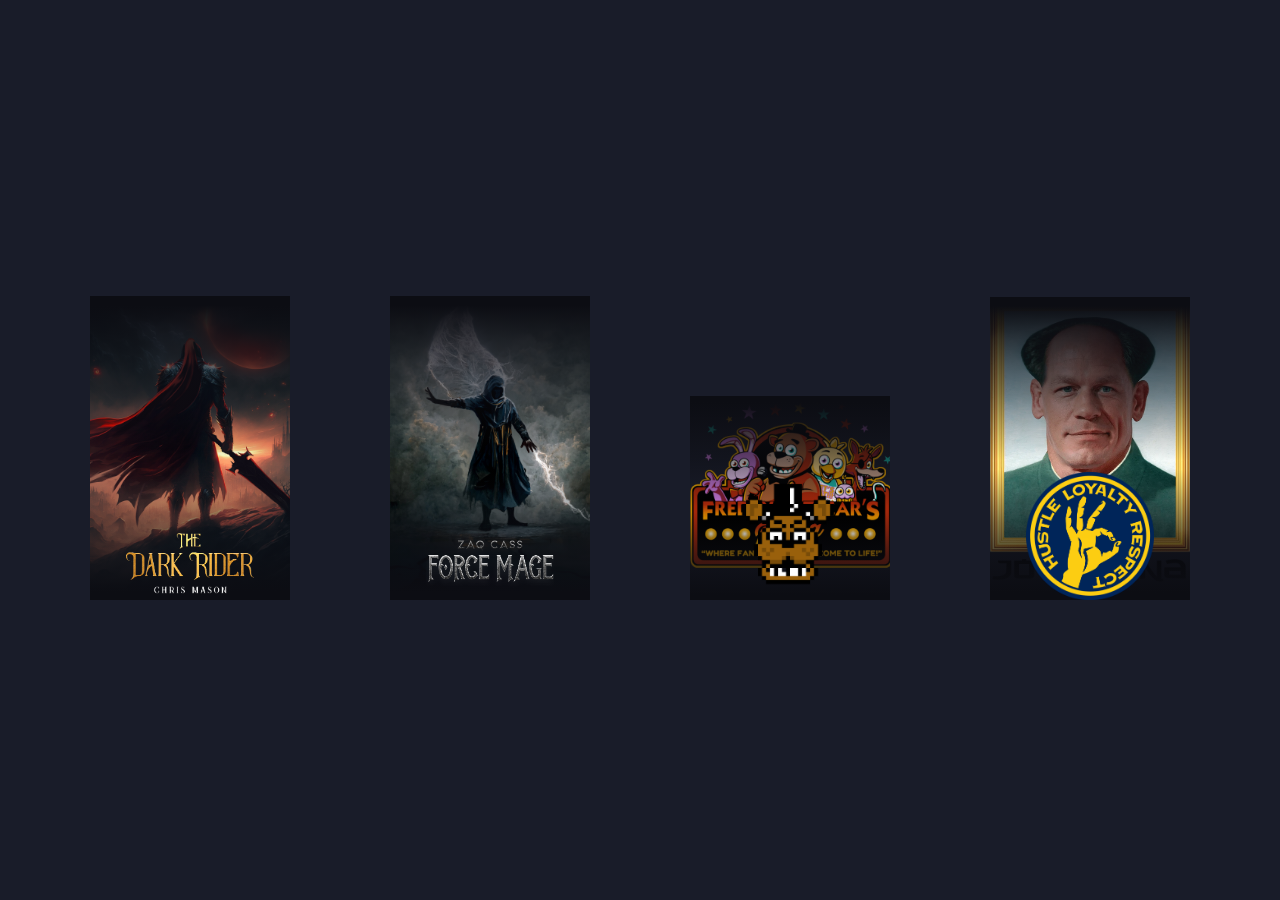
<file: 3dcard/index.html>
<!DOCTYPE html>
<html lang="en">
<head>
    <meta charset="UTF-8">
    <meta name="viewport" content="width=device-width, initial-scale=1.0">
    <title>3D card</title>
    <link rel="stylesheet" href="CSS/estilo.css">
</head>
<body>
    <div class="card">
        <div class="card1">
            <img src="IMAGE/dark_rider-cover.jpg" alt="" class="cover">
        </div>
        <img src="./IMAGE/dark_rider-title.png" alt="" class="title">
        <img src="./IMAGE/dark_rider-character.webp" alt="" class="character">
    </div>
    <!---   Zona de segunda carta-->
    <div class="card">
        <div class="card1">
            <img src="./IMAGE/force_mage-cover.jpg" alt="" class="cover">
        </div>
        <img src="./IMAGE/force_mage-title.png" alt="" class="title">
        <img src="./IMAGE/force_mage-character.webp" alt="" class="character">
    </div>
    <div class="card">
        <div class="card1">
            <img src="./IMAGE/pngwing.com (11).png" alt="" class="cover">
        </div>
        <img src="./IMAGE/pngwing.com (10).png" alt="" class="title">
        <img src="./IMAGE/pngwing.com (8).png" alt="" class="character">
    </div>
    <div class="card">
        <div class="card1">
            <img src="./IMAGE/kxsprblyby171.png" alt="" class="cover">
        </div>
        <img src="./IMAGE/pngwing.com (5).png" alt="" class="title">
        <img src="./IMAGE/pngwing.com (6).png" alt="" class="character">
    </div>
</body>
</html>
</file>
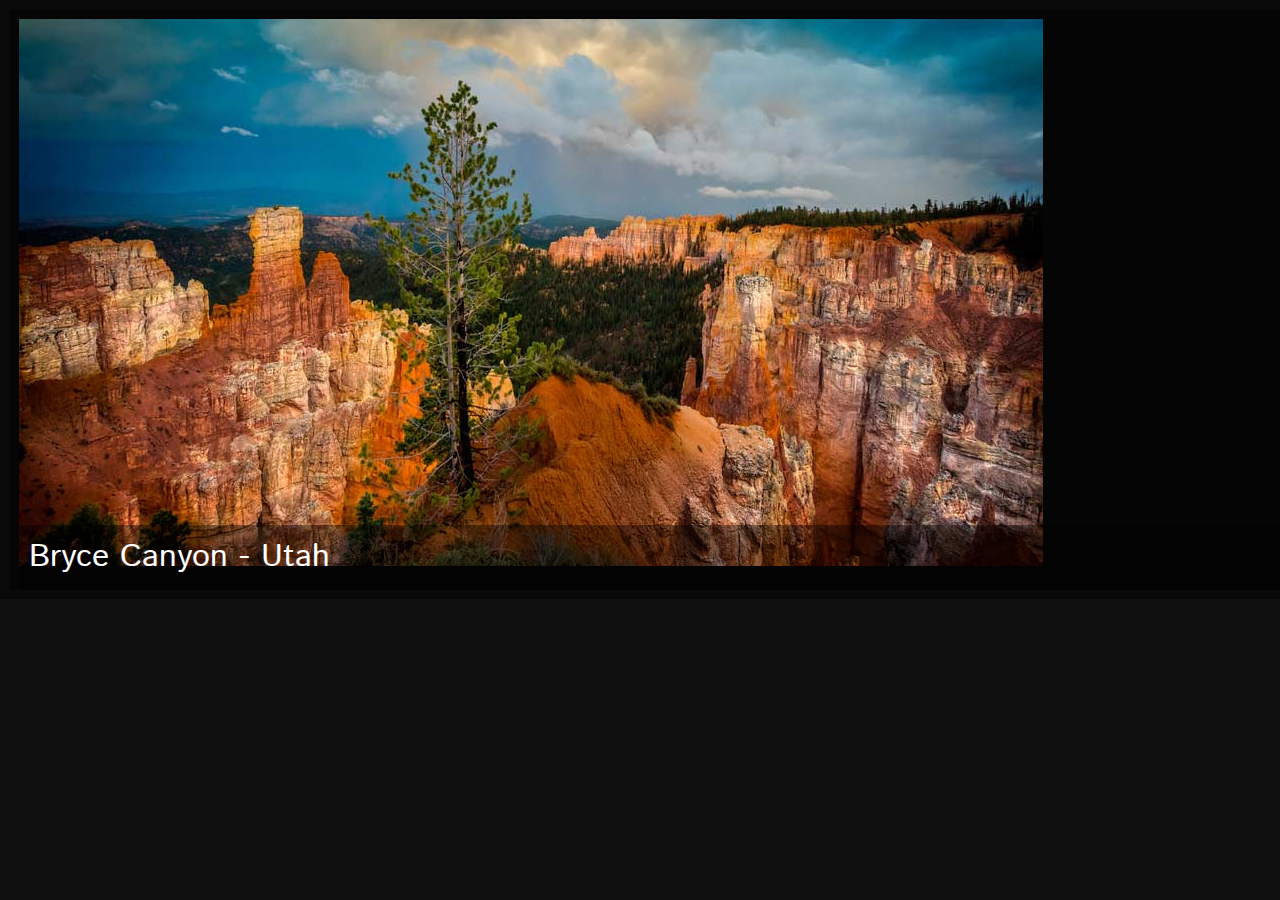
<file: Galeria/index.html>
<!DOCTYPE html>
<html lang="en">
<head>
    <meta charset="UTF-8">
    <meta name="viewport" content="width=device-width, initial-scale=1.0">
    <title>Galeria em Slide</title>
    <link rel="stylesheet" href="CSS/style.css">
</head>
<body>
    <div id="gallery">
        <figure class="slider">
            <figure>
                <img src="IMG/bryce-canyon-utah.jpg" alt="">
                <figcaption>Bryce Canyon - Utah</figcaption>
                
            </figure>
            <figure>
                <img src="IMG/hobbiton-lake.jpg" alt="">
                <figcaption>Hobbiton Lake </figcaption>
                
            </figure>
            <figure>
                <img src="IMG/utah-peak.jpg" alt="">
                <figcaption>Peak - Utah</figcaption>
                
            </figure>
            <figure>
                <img src="IMG/wanaka-drowned-tree.jpg" alt="">
                <figcaption>Wanaka drowned Tree</figcaption>
                
            </figure>
        </figure>
    </div>
</body>
</html>
</file>
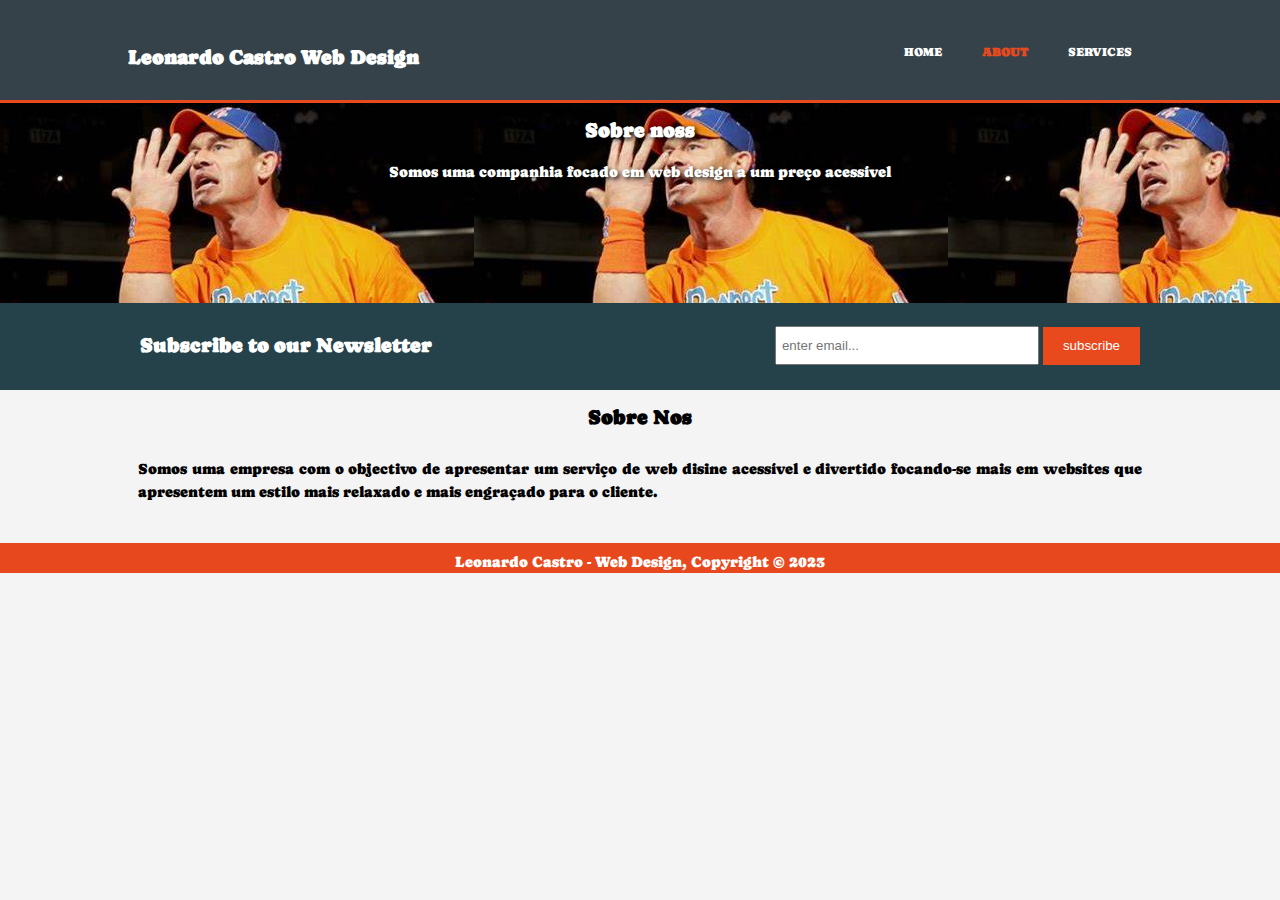
<file: Website/about.html>
<!DOCTYPE html>
<html lang="en">
<head>
    <meta charset="UTF-8">
    <meta name="viewport" content="width=device-width, initial-scale=1.0">
    <title>Leonardo Web | Welcome</title>
    <link rel="stylesheet" href="../Website/CSS/style.css">
</head>
<body>
    <header>
        <div class="container">
            <div id="branding">
                <h1><span class="highlight">Leonardo Castro</span> Web Design</h1>
            </div>
            <nav>
                <ul>
                    <li><a href="index.html">Home</a></li>
                    <li class="current"><a href="">About</a></li>
                    <li><a href="services.html">Services</a></li>
                </ul>

            </nav>

        </div>
    </header>

    <section id="ABOUT"> 
        <div class="container">
            <h1>Sobre noss</h1>
            <p>Somos uma companhia focado em web design a um preço acessível
            </p>
        </div>
    </section>

    <section id="newsletter">
            <div class="container">
                    <h1>Subscribe to our Newsletter</h1>
                    <form action="">
                        <input type="email" placeholder="enter email...">
                        <button type="submit" class="button_1">subscribe</button>
                    </form>
                </div>
    </section>

    <section class="About">
        <div class="container">
            <div class="aboutbox">
                <h1> Sobre Nos</h1>
                <p>Somos uma empresa com o objectivo de apresentar um serviço de web disine acessível e divertido focando-se mais em websites que apresentem um estilo mais relaxado e mais engraçado para o cliente.
                </p>

            </div>
         </section>

    <footer>
        <p>Leonardo Castro - Web Design, Copyright &copy; 2023</p>
    </footer>
</body>
</html>
</file>
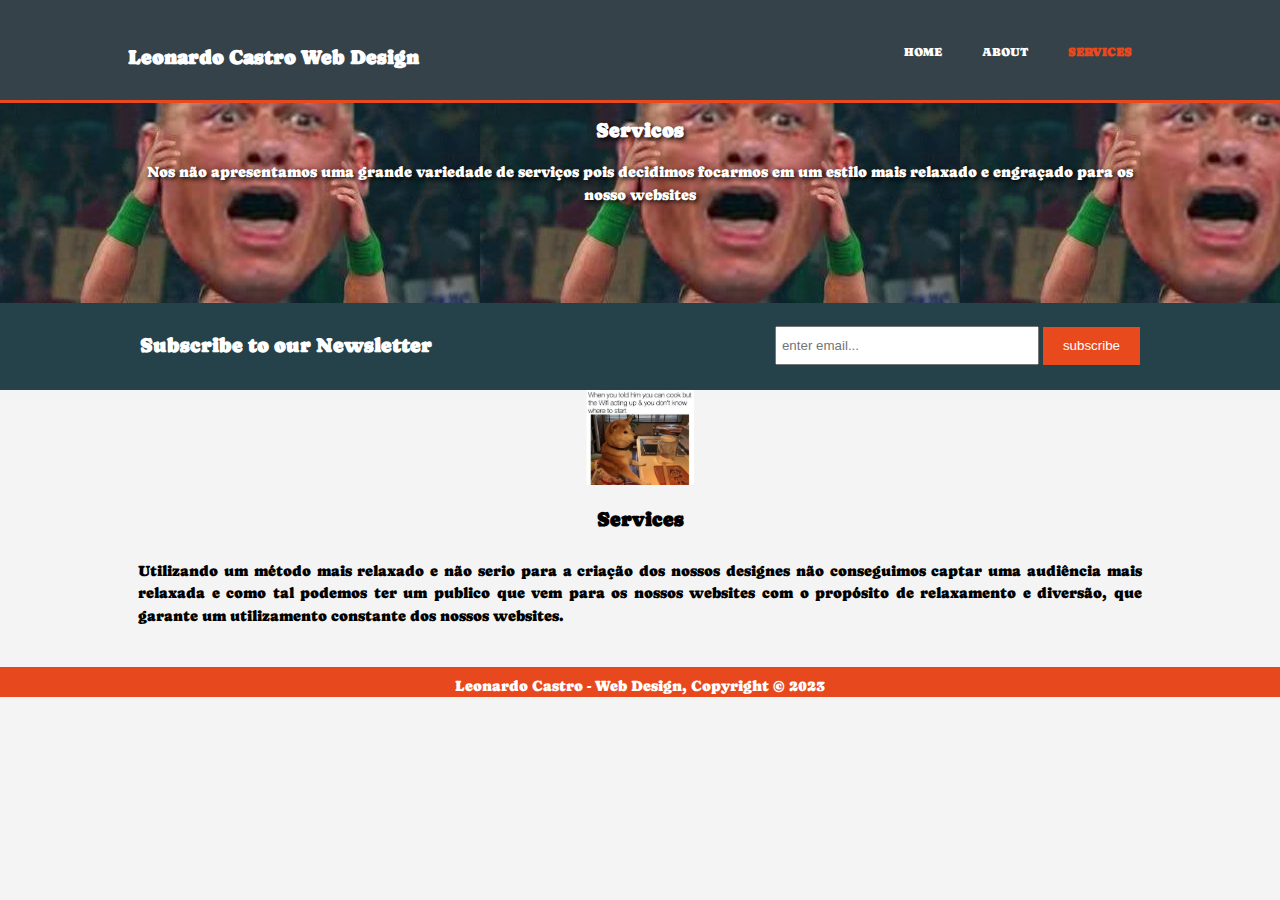
<file: Website/services.html>
<!DOCTYPE html>
<html lang="en">
<head>
    <meta charset="UTF-8">
    <meta name="viewport" content="width=device-width, initial-scale=1.0">
    <title>Leonardo Web | Welcome</title>
    <link rel="stylesheet" href="../Website/CSS/style.css">
</head>
<body>
    <header>
        <div class="container">
            <div id="branding">
                <h1><span class="highlight">Leonardo Castro</span> Web Design</h1>
            </div>
            <nav>
                <ul>
                    <li><a href="index.html">Home</a></li>
                    <li><a href="about.html">About</a></li>
                    <li class="current"><a href="">Services</a></li>
                </ul>

            </nav>

        </div>
    </header>

    <section id="SerV"> 
        <div class="container">
            <h1> Servicos </h1>
            <p>Nos não apresentamos uma grande variedade de serviços pois decidimos focarmos em um estilo mais relaxado e engraçado para os nosso websites
            </p>
        </div>
    </section>

    <section id="newsletter">
            <div class="container">
                    <h1>Subscribe to our Newsletter</h1>
                    <form action="">
                        <input type="email" placeholder="enter email...">
                        <button type="submit" class="button_1">subscribe</button>
                    </form>
                </div>
    </section>

    <section class="Servicos">
        <div class="container">
            <div class="boxS">
                <img src="./IMG/random-memes-3.jpg" alt="logo HTML">
                <h1> Services </h1>
                <p>Utilizando um método mais relaxado e não serio para a criação dos nossos designes não conseguimos captar uma audiência mais relaxada e como tal podemos ter um publico que vem para os nossos websites com o propósito de relaxamento e diversão, que garante um utilizamento constante dos nossos websites.
                </p>

            </div>

          

        </div>
    </section>

    <footer>
        <p>Leonardo Castro - Web Design, Copyright &copy; 2023</p>
    </footer>
</body>
</html>
</file>
<file: 3dcard/CSS/estilo.css>
/*Como declarar variaveis em css */

:root{

    --card-height:300px;
    --card-width:calc(var(--card-height)/1.5);
    /*Lé o valor da variavel --card height e divide por 1.5*/

}

/*formatação generica para todo o site*/

*{
    box-sizing: border-box;
}
body{
    width: 100vw;
    height: 100vh;
    margin: 0;
    display: flex;
    justify-content: center;
    align-items: center;
    background-color: #191c29;
}
.card{
    width: var(--card-width);
    height: var(--card-height);
    position: relative;
    display: flex;
    justify-content: center;
    align-items: flex-end;
    padding: 0 36px;
    perspective: 2500px;
    margin: 0 50px;
}
.cover{
    width: 100%;
    height: 100%;
    object-fit: cover;
}
.card1{
    transition: all 0.5s;
    position: absolute;
    width: 100%;
    z-index: -1;
}
.card:hover .card1 {
    transform: perspective(900px)   translateY(-5%) rotateX(25deg)  translateZ(0);
    box-shadow: 2px 35px 32px -8px rgba(0, 0, 0, 0.75);
}
.card1::before, .card1::after{
    content: "";
    opacity: 0;
    width: 100%;
    height: 80%;
    transition: all 0.5s;
    position: absolute;
    left: 0;

}

.card1::before{
    top:0;
    height: 100%;
    background-image: linear-gradient(to top, transparent 46%, rgba(12, 13, 19, 0.5)68%, rgba(12, 13, 19) 97%);
}
.card1::after{
    bottom: 0;
    opacity: 1;
    background-image: linear-gradient(to bottom, transparent 46%, rgba(12, 13, 19, 0.5)68%, rgba(12, 13, 19) 97%);
}
.card:hover, .card1::before, .card1::after{
    opacity: 1;
}
.card:hover .card1::after{
    height: 120px;
}


.title{
    width: 100%;
    transition: tranform 0.5s;
}
.card:hover .title{
    transform: translate3d(0%, -50px, 100px);
}

.character{
    width: 100%;
    opacity: 0;
    transition: all 0,5s;
    position: absolute;
    z-index: absolute;
    z-index: -1;
}

.card:hover .character{
    opacity: 1;
    transform: translate3d(0%, -30%, 100px);
}
</file>
<file: Galeria/CSS/style.css>
/*Importação do tipo de letra do website google fonts*/
  @import url('https://fonts.googleapis.com/css2?family=Istok+Web&display=swap');

/*As animações de css são criadas atraves de keyframes*/
@keyframes slidy{
    0%{left: 0%;}
    20%{left: 0%;}
    25%{left: -100%;}
    45%{left: -100%;}
    50%{left: -200%;}
    70%{left: -200%;}
    75%{left: -300%;}
    95%{left: -300%;}
    100%{left: -400%;}
}

/*formatação geral para todo o site, Não individual*/
*{
    box-sizing: border-box;
}
body, figure{
    margin: 0;
    background-color: #101010;
    font-family: Istok Web, sans-serif;
    font-weight: 100px;

}

div #gallery{
    width: 100%;
    overflow: hidden;/*esta propriadade centa a área  "galleria" pelo centro do ecrã*/
}

/*Formatação da class "Slider" que esta associado ao seletor /tag figure*/

figure.slider{
    position: relative;
    width: 500%;
    font-size: 0;
    animation: 30s slidy infinite;
}

figure.slider figure{
    width:  20%;
    height: auto;
    display: inline-block;
    position: inherit;
}
figure .slider img{
    width: 100%;
    height: auto;

}

figure .slider, figure, figcaption{
    position: absolute;
    bottom: 0;
    background-color: rgba(0, 0, 0, 0.4);
    color: white;
    width: 100%;
    font-size: 2rem;
    padding: 0.6rem;

}
</file>
<file: Website/CSS/style.css>
@import url('https://fonts.googleapis.com/css2?family=Caprasimo&display=swap');


body{
    /*font-family: Arial, Helvetica, sans-serif;*/
    font-family: 'Caprasimo', cursive;
    font-size: 15px;
    line-height: 1.5;
    padding: 0;
    margin: 0;
    background-color: #f4f4f4;
}

.container{
    width: 80%;
    margin: auto;
    overflow: hidden;
}
ul{
    margin: 0;
    padding: 0;

}

.button_1{
    background-color: #e8491d;
    height: 38px;
    color: white;
    border: none;
    padding-left: 20px;
    padding-right: 20px;

}
header{
    background-color: #35424a;
    color: rgb(255, 255, 255);
    min-height: 70px;
    padding-top: 30px;
    border-bottom: #e8491d 3px solid;
}
h1{
    font-size: 20px;

}

header a{
    color: white;
    text-decoration: none;
    text-transform: uppercase;
    font-size: 12px;

}
header li{
    float: left;
    display: inline;
    padding: 0 20px 0 20px;
}

header nav{
    float: right;
    margin-top: 10px;
}

header #branding{
    float: left;
}

header.highlight, header .current a{
    color: #e8491d;
    font-weight: bold;
}


header a:hover{
    color: #f19c9c;
    font-weight: bold;
}

#showcase{

    height: 400px;
    text-align: center;
    color:  white;
    background: url("../IMG/kxsprblyby171.png");
    background-size: auto;
    text-shadow: 2px 2px 5px black;
}
#showcase h1{
    font-size: 55px;
    margin-top: 100px;
}
#showcase p{
    font-size: 18px;
}
#newsletter{
    background-color: #25424a;
    padding: 15px;
    color: white;
}

#newsletter h1{
    float: left;
}

#newsletter form{
    float: right;
    margin-top: 8px;
}
#newsletter input[type ="email"]{
    height: 25px;
    width: 250px;
    padding: 5px;

}

.box{
    margin-top: 25px;

}

.boxes .box{
    width: 33.33%;
    float: left;
    text-align: center;
}

.boxes .box p{
    text-align: justify;
    padding: 10px;
}
.boxes .box img{
    height: 95px;
}





footer{
    background-color: #e8481d;
    height: 30px;
    text-align: center;
    text-align: 60px;
    color: white;
}


footer p{
    padding-top: 8px;
}





/*area de about*/

.About .aboutbox{
    width: 100%;
    float:center;
    text-align: center;
}

.About .aboutbox p{
    text-align:justify;
    padding: 10px;
}

.About .aboutbox img{
    height: 95px;
}

#ABOUT{

    height: 200px;
    text-align: center;
    color:  white;
    background: url("../IMG/OIP.jfif");
    background-size: auto;
    text-shadow: 2px 2px 5px black;
}
/*Area de Servicos*/

.Servicos .boxS{
    width: 100%;
    float:center;
    text-align: center;
}

.Servicos .boxS p{
    text-align:justify;
    padding: 10px;
}

.Servicos .boxS img{
    height: 95px;
}
#SerV{

    height: 200px;
    text-align: center;
    color:  white;
    background: url("../IMG/R.jfif");
    background-size: auto;
    text-shadow: 2px 2px 5px black;
}
</file>
